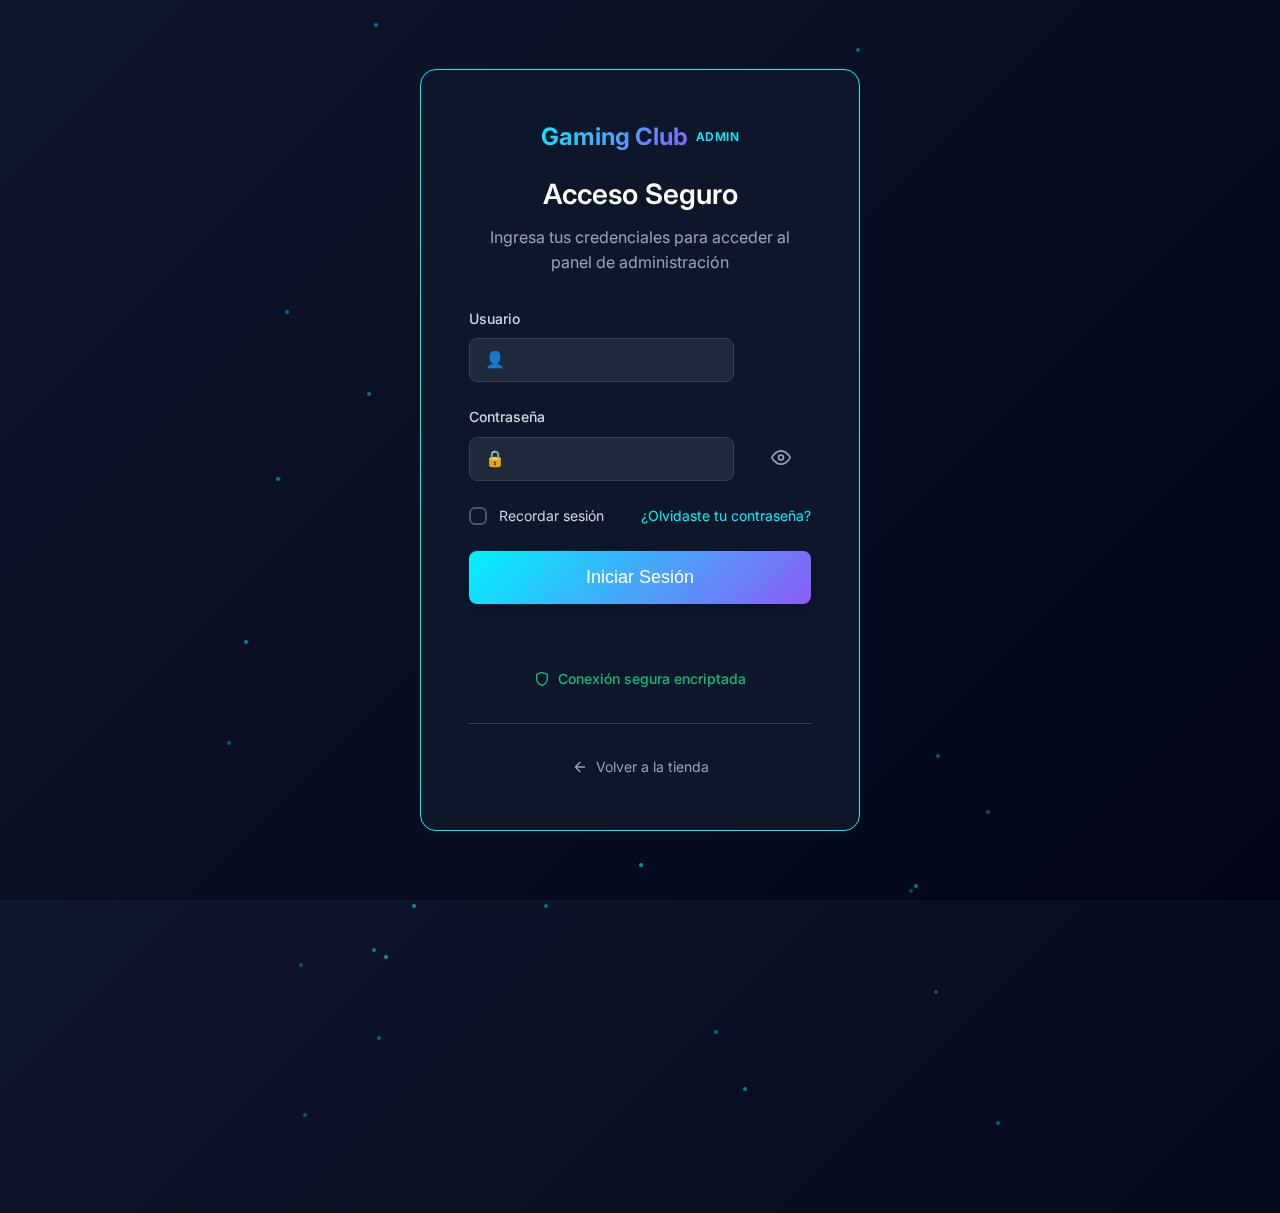
<file: admin.html>
<!DOCTYPE html>
<html lang="es">
<head>
    <meta charset="UTF-8">
    <meta name="viewport" content="width=device-width, initial-scale=1.0">
    <title>Panel de Administración - Gaming Club</title>
    <link rel="stylesheet" href="css/style.css">
    <link href="https://fonts.googleapis.com/css2?family=Inter:wght@300;400;500;600;700&display=swap" rel="stylesheet">
</head>
<body class="admin-body">
    <!-- Preloader de seguridad -->
    <div class="preloader" id="admin-preloader">
        <div class="preloader-spinner">
            <div class="spinner"></div>
            <p>Verificando permisos de administración...</p>
        </div>
    </div>

    <!-- Contenido principal (solo visible si está autenticado) -->
    <div id="admin-content" style="display: none;">
        <header class="header">
            <div class="container">
                <div class="logo">
                    <h1 class="logo-text">Gaming Club</h1>
                    <span class="logo-subtitle">Admin</span>
                </div>
                <nav class="nav">
                    <ul class="nav-list">
                        <li><a href="index.html">Volver a la Tienda</a></li>
                        <li><a href="#" id="logout-btn">Cerrar Sesión</a></li>
                    </ul>
                </nav>
                <div class="header-actions">
                    <span id="admin-welcome">Bienvenido, <span id="admin-username">Admin</span></span>
                </div>
            </div>
        </header>

        <main class="admin-main">
            <div class="container">
                <div class="section-header">
                    <h2 class="section-title">Panel de Administración</h2>
                    <p class="section-subtitle">Gestiona los productos de tu tienda gaming</p>
                </div>
                
                <!-- Estadísticas rápidas -->
                <div class="admin-stats">
                    <div class="stat-card">
                        <div class="stat-icon">🎮</div>
                        <div class="stat-info">
                            <h3 id="total-products">0</h3>
                            <p>Productos Totales</p>
                        </div>
                    </div>
                    <div class="stat-card">
                        <div class="stat-icon">📁</div>
                        <div class="stat-info">
                            <h3 id="total-categories">0</h3>
                            <p>Categorías</p>
                        </div>
                    </div>
                    <div class="stat-card">
                        <div class="stat-icon">💰</div>
                        <div class="stat-info">
                            <h3 id="total-value">$0</h3>
                            <p>Valor Inventario</p>
                        </div>
                    </div>
                </div>

                <!-- Formulario para agregar/editar productos -->
                <div class="admin-section">
                    <h3 id="form-title">Agregar Nuevo Producto</h3>
                    <form id="product-form">
                        <input type="hidden" id="product-id">
                        
                        <div class="form-group">
                            <label for="product-name">Nombre del Producto *</label>
                            <input type="text" id="product-name" class="form-input" required>
                        </div>
                        
                        <div class="form-group">
                            <label for="product-price">Precio *</label>
                            <div class="input-group">
                                <span class="input-prefix">$</span>
                                <input type="number" id="product-price" step="0.01" min="0" class="form-input" required>
                            </div>
                        </div>
                        
                        <div class="form-group">
                            <label for="product-category">Categoría *</label>
                            <select id="product-category" class="form-input" required>
                                <option value="">Selecciona una categoría</option>
                                <option value="perifericos">Periféricos</option>
                                <option value="componentes">Componentes PC</option>
                                <option value="sillas">Sillas Gaming</option>
                                <option value="audio">Audio</option>
                                <option value="monitores">Monitores</option>
                                <option value="accesorios">Accesorios</option>
                            </select>
                        </div>
                        
                        <div class="form-group">
                            <label for="product-description">Descripción *</label>
                            <textarea id="product-description" class="form-input" rows="4" required></textarea>
                        </div>
                        
                        <div class="form-group">
                            <label for="product-image">Imagen del Producto</label>
                            <input type="file" id="product-image" accept="image/*" class="form-input">
                            <small class="help-text">Formatos: JPG, PNG, GIF. Máx: 2MB</small>
                            <div id="image-preview" class="image-preview"></div>
                        </div>
                        
                        <div class="form-actions">
                            <button type="submit" class="btn btn-primary" id="save-product">
                                <span class="btn-text">Guardar Producto</span>
                                <div class="btn-spinner" style="display: none;">
                                    <div class="spinner-small"></div>
                                </div>
                            </button>
                            <button type="button" class="btn btn-secondary" id="cancel-edit" style="display: none;">
                                Cancelar Edición
                            </button>
                            <button type="button" class="btn btn-outline" id="clear-form">
                                Limpiar Formulario
                            </button>
                        </div>
                    </form>
                </div>

                <!-- Lista de productos existentes -->
                <div class="admin-section">
                    <div class="section-header">
                        <h3>Gestión de Productos</h3>
                        <p>Administra tu inventario gaming</p>
                    </div>
                    
                    <div class="products-controls">
                        <div class="search-box">
                            <input type="text" id="admin-search" placeholder="Buscar productos..." class="search-input">
                        </div>
                        <select id="admin-category-filter" class="filter-select">
                            <option value="all">Todas las categorías</option>
                        </select>
                        <button class="btn btn-outline" id="refresh-products">
                            🔄 Actualizar
                        </button>
                    </div>
                    
                    <div class="admin-products" id="admin-products">
                        <!-- Los productos se cargan dinámicamente -->
                    </div>
                </div>
            </div>
        </main>

        <!-- Notificaciones -->
        <div id="admin-notifications"></div>
    </div>

    <!-- Mensaje de no autorizado -->
    <div id="unauthorized-message" style="display: none;">
        <div class="unauthorized-container">
            <div class="unauthorized-content">
                <h2>Acceso No Autorizado</h2>
                <p>No tienes permisos para acceder al panel de administración.</p>
                <div class="unauthorized-actions">
                    <a href="login.html" class="btn btn-primary">Iniciar Sesión</a>
                    <a href="index.html" class="btn btn-secondary">Volver a la Tienda</a>
                </div>
            </div>
        </div>
    </div>

    <script src="js/auth.js"></script>
    <script src="js/admin.js"></script>
</body>
</html>
</file>
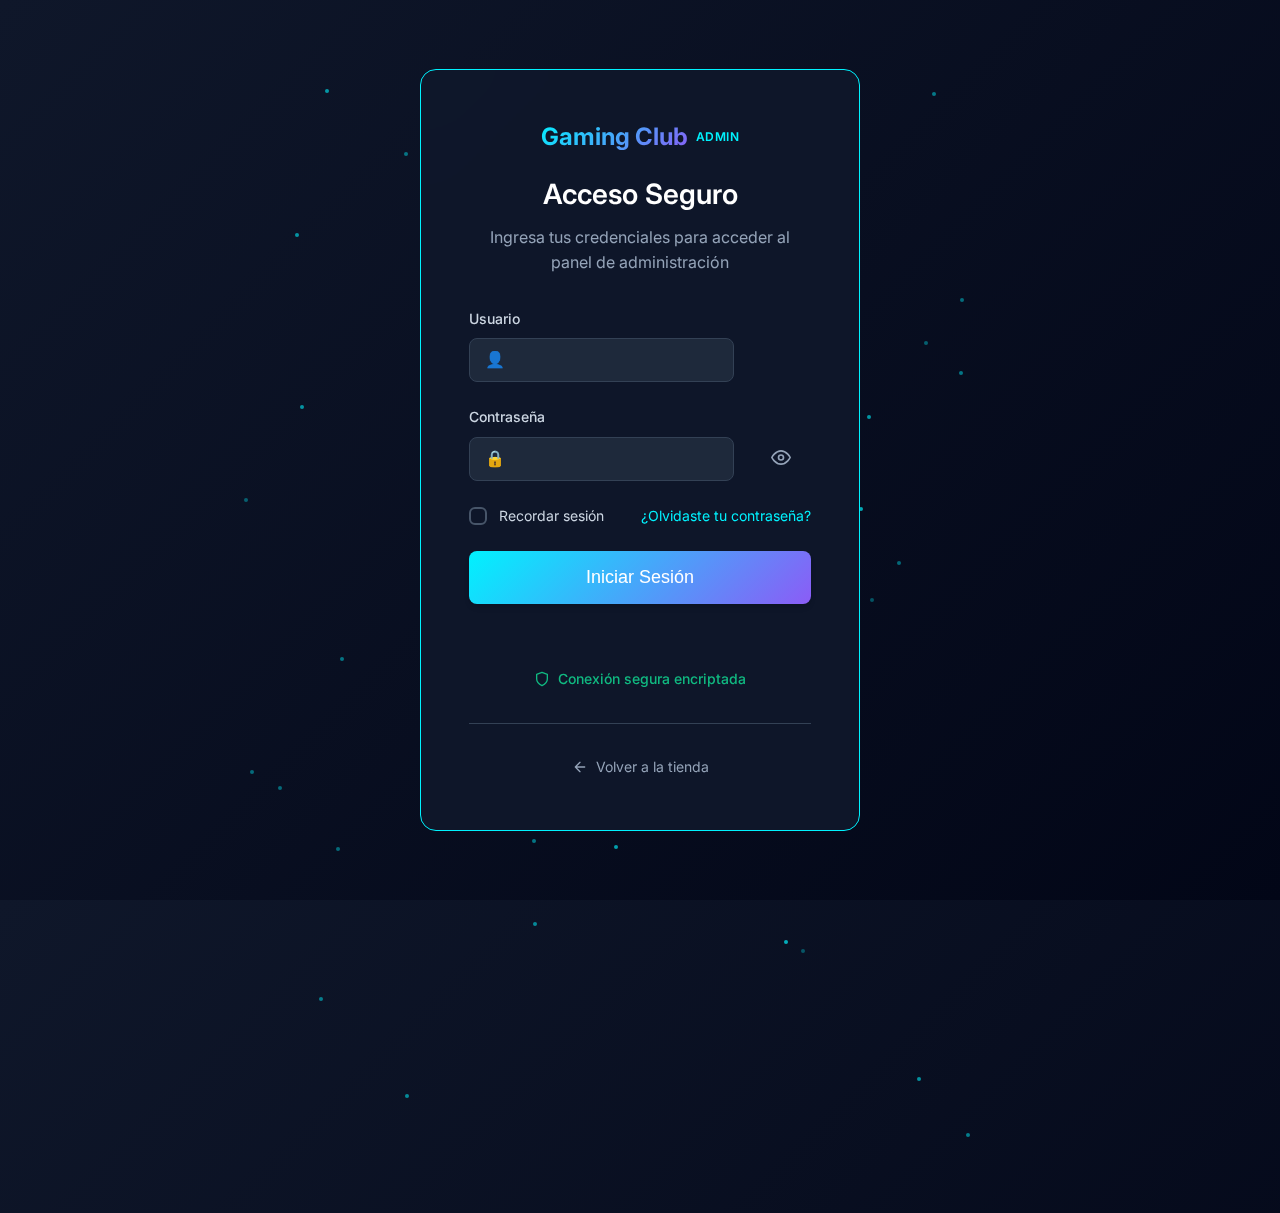
<file: login.html>
<!DOCTYPE html>
<html lang="es">
<head>
    <meta charset="UTF-8">
    <meta name="viewport" content="width=device-width, initial-scale=1.0">
    <title>Acceso Administración - Gaming Club</title>
    <link rel="stylesheet" href="css/style.css">
    <link href="https://fonts.googleapis.com/css2?family=Inter:wght@300;400;500;600;700&display=swap" rel="stylesheet">
</head>
<body class="auth-body">
    <div class="auth-container">
        <div class="auth-background">
            <div class="auth-particles" id="auth-particles"></div>
        </div>
        
        <div class="auth-card">
            <div class="auth-header">
                <div class="auth-logo">
                    <h2>Gaming Club</h2>
                    <span>Admin</span>
                </div>
                <h1>Acceso Seguro</h1>
                <p>Ingresa tus credenciales para acceder al panel de administración</p>
            </div>

            <form id="login-form" class="auth-form">
                <div class="form-group">
                    <label for="username">Usuario</label>
                    <div class="input-group">
                        <input type="text" id="username" name="username" required class="form-input" autocomplete="username">
                        <span class="input-icon">👤</span>
                    </div>
                </div>

                <div class="form-group">
                    <label for="password">Contraseña</label>
                    <div class="input-group">
                        <input type="password" id="password" name="password" required class="form-input" autocomplete="current-password">
                        <span class="input-icon">🔒</span>
                        <button type="button" class="password-toggle" id="password-toggle">
                            <svg width="20" height="20" viewBox="0 0 24 24" fill="none">
                                <path d="M1 12s4-8 11-8 11 8 11 8-4 8-11 8-11-8-11-8z" stroke="currentColor" stroke-width="2" stroke-linecap="round" stroke-linejoin="round"/>
                                <circle cx="12" cy="12" r="3" stroke="currentColor" stroke-width="2" stroke-linecap="round" stroke-linejoin="round"/>
                            </svg>
                        </button>
                    </div>
                </div>

                <div class="form-options">
                    <label class="checkbox-container">
                        <input type="checkbox" id="remember-me" name="remember-me">
                        <span class="checkmark"></span>
                        Recordar sesión
                    </label>
                    <a href="#" class="forgot-password">¿Olvidaste tu contraseña?</a>
                </div>

                <button type="submit" class="btn btn-primary btn-large btn-block" id="login-btn">
                    <span class="btn-text">Iniciar Sesión</span>
                    <div class="btn-spinner" style="display: none;">
                        <div class="spinner-small"></div>
                    </div>
                </button>

                <div class="auth-security">
                    <div class="security-badge">
                        <svg width="16" height="16" viewBox="0 0 24 24" fill="none">
                            <path d="M12 22s8-4 8-10V5l-8-3-8 3v7c0 6 8 10 8 10z" stroke="currentColor" stroke-width="2" stroke-linecap="round" stroke-linejoin="round"/>
                        </svg>
                        <span>Conexión segura encriptada</span>
                    </div>
                </div>
            </form>

            <div class="auth-footer">
                <a href="index.html" class="back-to-store">
                    <svg width="16" height="16" viewBox="0 0 24 24" fill="none">
                        <path d="M19 12H5M12 19l-7-7 7-7" stroke="currentColor" stroke-width="2" stroke-linecap="round" stroke-linejoin="round"/>
                    </svg>
                    Volver a la tienda
                </a>
            </div>
        </div>

        <!-- Alertas -->
        <div class="alert-container" id="alert-container"></div>
    </div>

    <script src="js/auth.js"></script>
</body>
</html>
</file>
<file: css/style.css>
/* Variables CSS - Tema Gaming */
:root {
    /* Colores principales gaming */
    --primary-50: #f0f9ff;
    --primary-100: #e0f2fe;
    --primary-500: #0ea5e9;
    --primary-600: #0284c7;
    --primary-700: #0369a1;
    
    /* Colores gaming - Azul neón */
    --neon-blue: #00f2fe;
    --neon-purple: #8b5cf6;
    --gaming-dark: #0f172a;
    --gaming-darker: #020617;
    
    /* Colores neutros */
    --gray-50: #f8fafc;
    --gray-100: #f1f5f9;
    --gray-200: #e2e8f0;
    --gray-300: #cbd5e1;
    --gray-400: #94a3b8;
    --gray-500: #64748b;
    --gray-600: #475569;
    --gray-700: #334155;
    --gray-800: #1e293b;
    --gray-900: #0f172a;
    
    /* Colores semánticos */
    --success: #10b981;
    --warning: #f59e0b;
    --error: #ef4444;
    
    /* Sombras */
    --shadow-sm: 0 1px 2px 0 rgb(0 0 0 / 0.05);
    --shadow-md: 0 4px 6px -1px rgb(0 0 0 / 0.1), 0 2px 4px -2px rgb(0 0 0 / 0.1);
    --shadow-lg: 0 10px 15px -3px rgb(0 0 0 / 0.1), 0 4px 6px -4px rgb(0 0 0 / 0.1);
    --shadow-xl: 0 20px 25px -5px rgb(0 0 0 / 0.1), 0 8px 10px -6px rgb(0 0 0 / 0.1);
    
    /* Bordes */
    --radius-sm: 0.375rem;
    --radius-md: 0.5rem;
    --radius-lg: 0.75rem;
    --radius-xl: 1rem;
    
    /* Transiciones */
    --transition-fast: 0.15s ease;
    --transition-normal: 0.3s ease;
    --transition-slow: 0.5s ease;
    
    /* Gradientes gaming */
    --gradient-primary: linear-gradient(135deg, var(--neon-blue) 0%, var(--neon-purple) 100%);
    --gradient-premium: linear-gradient(135deg, #8b5cf6 0%, #3b82f6 100%);
    --gradient-dark: linear-gradient(135deg, var(--gaming-dark) 0%, var(--gaming-darker) 100%);
}

/* Reset y estilos base */
* {
    margin: 0;
    padding: 0;
    box-sizing: border-box;
}

body {
    font-family: 'Inter', -apple-system, BlinkMacSystemFont, sans-serif;
    background-color: var(--gray-50);
    color: var(--gray-800);
    line-height: 1.6;
    overflow-x: hidden;
}

/* Preloader */
.preloader {
    position: fixed;
    top: 0;
    left: 0;
    width: 100%;
    height: 100%;
    background: var(--gaming-dark);
    display: flex;
    justify-content: center;
    align-items: center;
    z-index: 9999;
    transition: opacity 0.5s ease, visibility 0.5s ease;
}

.preloader.hidden {
    opacity: 0;
    visibility: hidden;
}

.preloader-spinner {
    text-align: center;
    color: white;
}

.spinner {
    width: 48px;
    height: 48px;
    border: 4px solid var(--gray-200);
    border-top: 4px solid var(--neon-blue);
    border-radius: 50%;
    animation: spin 1s linear infinite;
    margin: 0 auto 1rem;
}

.spinner-small {
    width: 20px;
    height: 20px;
    border: 2px solid transparent;
    border-top: 2px solid currentColor;
    border-radius: 50%;
    animation: spin 0.8s linear infinite;
}

@keyframes spin {
    0% { transform: rotate(0deg); }
    100% { transform: rotate(360deg); }
}

/* Animaciones gaming */
@keyframes fadeUp {
    from {
        opacity: 0;
        transform: translateY(30px);
    }
    to {
        opacity: 1;
        transform: translateY(0);
    }
}

@keyframes fadeIn {
    from { opacity: 0; }
    to { opacity: 1; }
}

@keyframes slideInRight {
    from {
        opacity: 0;
        transform: translateX(30px);
    }
    to {
        opacity: 1;
        transform: translateX(0);
    }
}

@keyframes bounce {
    0%, 20%, 53%, 80%, 100% {
        transform: translate3d(0,0,0);
    }
    40%, 43% {
        transform: translate3d(0,-8px,0);
    }
    70% {
        transform: translate3d(0,-4px,0);
    }
    90% {
        transform: translate3d(0,-2px,0);
    }
}

@keyframes float {
    0%, 100% {
        transform: translateY(0px);
    }
    50% {
        transform: translateY(-10px);
    }
}

@keyframes pulse {
    0% {
        transform: scale(1);
    }
    50% {
        transform: scale(1.05);
    }
    100% {
        transform: scale(1);
    }
}

@keyframes neonGlow {
    0%, 100% {
        text-shadow: 0 0 5px var(--neon-blue), 0 0 10px var(--neon-blue), 0 0 15px var(--neon-blue);
    }
    50% {
        text-shadow: 0 0 10px var(--neon-purple), 0 0 20px var(--neon-purple), 0 0 30px var(--neon-purple);
    }
}

.animate-fade-up {
    animation: fadeUp 0.8s ease forwards;
    opacity: 0;
}

.animate-fade-in {
    animation: fadeIn 0.6s ease forwards;
}

.animate-slide-in-right {
    animation: slideInRight 0.6s ease forwards;
}

.animate-bounce {
    animation: bounce 1s ease;
}

.animate-float {
    animation: float 3s ease-in-out infinite;
}

.animate-pulse {
    animation: pulse 2s ease-in-out infinite;
}

.animate-neon {
    animation: neonGlow 2s ease-in-out infinite;
}

/* Utilidades */
.container {
    width: 100%;
    max-width: 1200px;
    margin: 0 auto;
    padding: 0 1.5rem;
}

.section-padding {
    padding: 5rem 0;
}

.section-header {
    text-align: center;
    margin-bottom: 3rem;
}

.section-title {
    font-size: 2.5rem;
    font-weight: 700;
    background: var(--gradient-primary);
    -webkit-background-clip: text;
    -webkit-text-fill-color: transparent;
    background-clip: text;
    margin-bottom: 1rem;
}

.section-subtitle {
    font-size: 1.125rem;
    color: var(--gray-600);
    max-width: 600px;
    margin: 0 auto;
}

/* Botones gaming */
.btn {
    display: inline-flex;
    align-items: center;
    justify-content: center;
    padding: 0.75rem 1.5rem;
    border: none;
    border-radius: var(--radius-md);
    font-weight: 500;
    text-decoration: none;
    cursor: pointer;
    transition: all var(--transition-fast);
    position: relative;
    overflow: hidden;
}

.btn::before {
    content: '';
    position: absolute;
    top: 0;
    left: -100%;
    width: 100%;
    height: 100%;
    background: linear-gradient(90deg, transparent, rgba(255,255,255,0.2), transparent);
    transition: left 0.5s;
}

.btn:hover::before {
    left: 100%;
}

.btn-primary {
    background: var(--gradient-primary);
    color: white;
    box-shadow: var(--shadow-md);
}

.btn-primary:hover {
    transform: translateY(-2px);
    box-shadow: var(--shadow-lg);
}

.btn-secondary {
    background: white;
    color: var(--gray-700);
    border: 1px solid var(--gray-300);
    box-shadow: var(--shadow-sm);
}

.btn-secondary:hover {
    background: var(--gray-50);
    transform: translateY(-2px);
    box-shadow: var(--shadow-md);
}

.btn-success {
    background: var(--success);
    color: white;
    box-shadow: var(--shadow-md);
}

.btn-success:hover {
    background: #0da271;
    transform: translateY(-2px);
    box-shadow: var(--shadow-lg);
}

.btn-large {
    padding: 1rem 2rem;
    font-size: 1.125rem;
}

.btn-block {
    width: 100%;
}

.btn:disabled {
    opacity: 0.6;
    cursor: not-allowed;
    transform: none !important;
}

/* Header gaming */
.header {
    background: rgba(15, 23, 42, 0.95);
    backdrop-filter: blur(10px);
    border-bottom: 1px solid var(--gray-800);
    position: fixed;
    top: 0;
    left: 0;
    width: 100%;
    z-index: 1000;
    transition: all var(--transition-normal);
}

.header.scrolled {
    background: rgba(15, 23, 42, 0.98);
    box-shadow: var(--shadow-lg);
}

.header .container {
    display: flex;
    align-items: center;
    justify-content: space-between;
    padding: 1rem 1.5rem;
}

.logo {
    display: flex;
    align-items: center;
    gap: 0.5rem;
}

.logo-text {
    font-size: 1.5rem;
    font-weight: 700;
    background: var(--gradient-primary);
    -webkit-background-clip: text;
    -webkit-text-fill-color: transparent;
    background-clip: text;
}

.logo-subtitle {
    font-size: 0.75rem;
    color: var(--neon-blue);
    font-weight: 600;
    text-transform: uppercase;
    letter-spacing: 0.05em;
}

.nav-list {
    display: flex;
    list-style: none;
    gap: 2rem;
}

.nav-link {
    text-decoration: none;
    color: var(--gray-400);
    font-weight: 500;
    transition: color var(--transition-fast);
    position: relative;
}

.nav-link::after {
    content: '';
    position: absolute;
    bottom: -4px;
    left: 0;
    width: 0;
    height: 2px;
    background: var(--gradient-primary);
    transition: width var(--transition-normal);
}

.nav-link:hover::after,
.nav-link.active::after {
    width: 100%;
}

.nav-link:hover,
.nav-link.active {
    color: var(--neon-blue);
}

.header-actions {
    display: flex;
    align-items: center;
    gap: 1rem;
}

.search-container {
    position: relative;
    display: flex;
    align-items: center;
}

.search-input {
    padding: 0.5rem 1rem;
    border: 1px solid var(--gray-700);
    border-radius: var(--radius-md);
    background: var(--gray-800);
    color: white;
    transition: all var(--transition-fast);
    width: 200px;
}

.search-input:focus {
    outline: none;
    border-color: var(--neon-blue);
    box-shadow: 0 0 0 3px rgba(14, 165, 233, 0.1);
    width: 250px;
}

.search-input::placeholder {
    color: var(--gray-500);
}

.search-btn {
    background: none;
    border: none;
    color: var(--gray-500);
    cursor: pointer;
    padding: 0.5rem;
    margin-left: 0.5rem;
    transition: color var(--transition-fast);
}

.search-btn:hover {
    color: var(--neon-blue);
}

.cart-icon {
    position: relative;
    cursor: pointer;
    padding: 0.5rem;
    color: var(--gray-400);
    transition: color var(--transition-fast);
}

.cart-icon:hover {
    color: var(--neon-blue);
}

#cart-count {
    position: absolute;
    top: -2px;
    right: -2px;
    background: var(--neon-blue);
    color: var(--gaming-dark);
    border-radius: 50%;
    width: 20px;
    height: 20px;
    display: flex;
    align-items: center;
    justify-content: center;
    font-size: 0.75rem;
    font-weight: 600;
}

.mobile-menu-btn {
    display: none;
    flex-direction: column;
    gap: 4px;
    cursor: pointer;
}

.mobile-menu-btn span {
    width: 20px;
    height: 2px;
    background: var(--gray-400);
    transition: all var(--transition-fast);
}

/* Hero Section Gaming */
.hero {
    position: relative;
    min-height: 100vh;
    display: flex;
    align-items: center;
    background: var(--gradient-dark);
    overflow: hidden;
}

.hero-background {
    position: absolute;
    top: 0;
    left: 0;
    width: 100%;
    height: 100%;
}

.hero-particles {
    position: absolute;
    width: 100%;
    height: 100%;
}

.hero .container {
    display: grid;
    grid-template-columns: 1fr 1fr;
    gap: 4rem;
    align-items: center;
    position: relative;
    z-index: 2;
}

.hero-content {
    max-width: 500px;
}

.hero-title {
    font-size: 3.5rem;
    font-weight: 700;
    line-height: 1.1;
    margin-bottom: 1.5rem;
    color: white;
}

.hero-title-line {
    display: block;
}

.hero-title .highlight {
    background: var(--gradient-primary);
    -webkit-background-clip: text;
    -webkit-text-fill-color: transparent;
    background-clip: text;
}

.hero-subtitle {
    font-size: 1.25rem;
    color: var(--gray-400);
    margin-bottom: 2rem;
}

.hero-actions {
    display: flex;
    gap: 1rem;
}

.hero-visual {
    position: relative;
    height: 500px;
}

.floating-product {
    position: absolute;
    width: 300px;
    height: 400px;
    border-radius: var(--radius-xl);
    overflow: hidden;
    box-shadow: var(--shadow-xl);
    animation: float 6s ease-in-out infinite;
    border: 2px solid var(--neon-blue);
}

.floating-product:nth-child(1) {
    top: 0;
    right: 0;
    animation-delay: 0s;
}

.floating-product:nth-child(2) {
    bottom: 0;
    left: 0;
    animation-delay: 2s;
}

.floating-product img {
    width: 100%;
    height: 100%;
    object-fit: cover;
}

/* Categorías Gaming */
.categories {
    background: var(--gaming-dark);
    color: white;
}

.category-grid {
    display: grid;
    grid-template-columns: repeat(auto-fit, minmax(280px, 1fr));
    gap: 1.5rem;
}

.category-card {
    background: var(--gray-800);
    border-radius: var(--radius-lg);
    padding: 2rem;
    text-align: center;
    box-shadow: var(--shadow-md);
    transition: all var(--transition-normal);
    cursor: pointer;
    border: 1px solid var(--gray-700);
    position: relative;
    overflow: hidden;
}

.category-card::before {
    content: '';
    position: absolute;
    top: 0;
    left: -100%;
    width: 100%;
    height: 100%;
    background: linear-gradient(90deg, transparent, rgba(14, 165, 233, 0.1), transparent);
    transition: left 0.6s;
}

.category-card:hover::before {
    left: 100%;
}

.category-card:hover {
    transform: translateY(-8px);
    box-shadow: var(--shadow-xl);
    border-color: var(--neon-blue);
}

.category-icon {
    width: 64px;
    height: 64px;
    margin: 0 auto 1rem;
    background: var(--primary-50);
    border-radius: var(--radius-lg);
    display: flex;
    align-items: center;
    justify-content: center;
    font-size: 1.5rem;
}

.category-name {
    font-size: 1.25rem;
    font-weight: 600;
    color: white;
    margin-bottom: 0.5rem;
}

.category-count {
    color: var(--gray-400);
    font-size: 0.875rem;
}

/* Productos Gaming */
.products {
    background: var(--gray-50);
}

.product-filters {
    display: flex;
    gap: 1rem;
    margin-bottom: 2rem;
    flex-wrap: wrap;
}

.filter-group {
    flex: 1;
    min-width: 200px;
}

.filter-select {
    width: 100%;
    padding: 0.75rem 1rem;
    border: 1px solid var(--gray-300);
    border-radius: var(--radius-md);
    background: white;
    color: var(--gray-700);
    cursor: pointer;
    transition: all var(--transition-fast);
}

.filter-select:focus {
    outline: none;
    border-color: var(--primary-500);
    box-shadow: 0 0 0 3px rgba(14, 165, 233, 0.1);
}

.search-box {
    position: relative;
}

.search-box .search-input {
    width: 100%;
}

.product-grid {
    display: grid;
    grid-template-columns: repeat(auto-fill, minmax(280px, 1fr));
    gap: 2rem;
}

.product-card {
    background: white;
    border-radius: var(--radius-lg);
    overflow: hidden;
    box-shadow: var(--shadow-md);
    transition: all var(--transition-normal);
    position: relative;
}

.product-card:hover {
    transform: translateY(-8px);
    box-shadow: var(--shadow-xl);
}

.product-badge {
    position: absolute;
    top: 1rem;
    left: 1rem;
    background: var(--primary-500);
    color: white;
    padding: 0.25rem 0.5rem;
    border-radius: var(--radius-sm);
    font-size: 0.75rem;
    font-weight: 600;
    z-index: 2;
}

.product-image {
    position: relative;
    height: 200px;
    overflow: hidden;
    background: var(--gray-100);
}

.product-image img {
    width: 100%;
    height: 100%;
    object-fit: cover;
    transition: transform var(--transition-slow);
}

.product-card:hover .product-image img {
    transform: scale(1.1);
}

.product-overlay {
    position: absolute;
    top: 0;
    left: 0;
    width: 100%;
    height: 100%;
    background: rgba(0, 0, 0, 0.7);
    display: flex;
    align-items: center;
    justify-content: center;
    opacity: 0;
    transition: opacity var(--transition-normal);
}

.product-card:hover .product-overlay {
    opacity: 1;
}

.quick-view-btn {
    background: white;
    color: var(--gray-800);
    border: none;
    padding: 0.75rem 1.5rem;
    border-radius: var(--radius-md);
    font-weight: 500;
    cursor: pointer;
    transition: all var(--transition-fast);
}

.quick-view-btn:hover {
    background: var(--primary-500);
    color: white;
}

.product-info {
    padding: 1.5rem;
}

.product-category {
    color: var(--primary-500);
    font-size: 0.875rem;
    font-weight: 600;
    text-transform: uppercase;
    letter-spacing: 0.05em;
    margin-bottom: 0.5rem;
}

.product-name {
    font-size: 1.125rem;
    font-weight: 600;
    color: var(--gray-800);
    margin-bottom: 0.5rem;
    line-height: 1.4;
}

.product-description {
    color: var(--gray-600);
    font-size: 0.875rem;
    margin-bottom: 1rem;
    line-height: 1.5;
}

.product-price {
    display: flex;
    align-items: center;
    justify-content: space-between;
    margin-bottom: 1rem;
}

.price {
    font-size: 1.25rem;
    font-weight: 700;
    color: var(--gray-800);
}

.original-price {
    font-size: 0.875rem;
    color: var(--gray-500);
    text-decoration: line-through;
    margin-right: 0.5rem;
}

.add-to-cart {
    background: var(--gradient-primary);
    color: white;
    border: none;
    padding: 0.75rem 1.5rem;
    border-radius: var(--radius-md);
    font-weight: 500;
    cursor: pointer;
    transition: all var(--transition-fast);
    display: flex;
    align-items: center;
    gap: 0.5rem;
}

.add-to-cart:hover {
    transform: translateY(-2px);
    box-shadow: var(--shadow-md);
}

.add-to-cart:active {
    transform: translateY(0);
}

/* Modales */
.modal {
    position: fixed;
    top: 0;
    left: 0;
    width: 100%;
    height: 100%;
    z-index: 2000;
    display: none;
}

.modal-backdrop {
    position: absolute;
    top: 0;
    left: 0;
    width: 100%;
    height: 100%;
    background: rgba(0, 0, 0, 0.5);
    backdrop-filter: blur(4px);
}

.modal-content {
    position: absolute;
    top: 50%;
    left: 50%;
    transform: translate(-50%, -50%);
    background: white;
    border-radius: var(--radius-xl);
    box-shadow: var(--shadow-2xl);
    max-width: 90%;
    max-height: 90%;
    overflow: hidden;
    animation: modalAppear 0.3s ease;
}

@keyframes modalAppear {
    from {
        opacity: 0;
        transform: translate(-50%, -48%);
    }
    to {
        opacity: 1;
        transform: translate(-50%, -50%);
    }
}

.cart-modal-content {
    width: 500px;
}

.payment-modal-content {
    width: 600px;
}

.modal-header {
    padding: 1.5rem 2rem;
    border-bottom: 1px solid var(--gray-200);
    display: flex;
    align-items: center;
    justify-content: space-between;
}

.modal-header h2 {
    font-size: 1.5rem;
    font-weight: 600;
    color: var(--gray-800);
}

.modal-close {
    background: none;
    border: none;
    color: var(--gray-500);
    cursor: pointer;
    padding: 0.5rem;
    transition: color var(--transition-fast);
}

.modal-close:hover {
    color: var(--gray-700);
}

.modal-body {
    padding: 2rem;
    max-height: 60vh;
    overflow-y: auto;
}

.modal-footer {
    padding: 1.5rem 2rem;
    border-top: 1px solid var(--gray-200);
}

/* Carrito */
.cart-items {
    display: flex;
    flex-direction: column;
    gap: 1rem;
}

.cart-item {
    display: flex;
    gap: 1rem;
    padding: 1rem;
    background: var(--gray-50);
    border-radius: var(--radius-md);
    transition: all var(--transition-fast);
}

.cart-item:hover {
    background: var(--gray-100);
}

.cart-item-image {
    width: 80px;
    height: 80px;
    border-radius: var(--radius-md);
    overflow: hidden;
    flex-shrink: 0;
}

.cart-item-image img {
    width: 100%;
    height: 100%;
    object-fit: cover;
}

.cart-item-details {
    flex: 1;
    display: flex;
    flex-direction: column;
    gap: 0.5rem;
}

.cart-item-name {
    font-weight: 600;
    color: var(--gray-800);
}

.cart-item-price {
    color: var(--primary-600);
    font-weight: 600;
}

.cart-item-controls {
    display: flex;
    align-items: center;
    gap: 0.5rem;
}

.quantity-btn {
    width: 32px;
    height: 32px;
    border: 1px solid var(--gray-300);
    background: white;
    border-radius: var(--radius-sm);
    display: flex;
    align-items: center;
    justify-content: center;
    cursor: pointer;
    transition: all var(--transition-fast);
}

.quantity-btn:hover {
    background: var(--gray-50);
    border-color: var(--gray-400);
}

.quantity {
    min-width: 40px;
    text-align: center;
    font-weight: 600;
}

.remove-item {
    background: none;
    border: none;
    color: var(--error);
    cursor: pointer;
    padding: 0.5rem;
    transition: color var(--transition-fast);
}

.remove-item:hover {
    color: #dc2626;
}

.cart-empty {
    text-align: center;
    padding: 3rem 2rem;
}

.empty-state svg {
    color: var(--gray-400);
    margin-bottom: 1rem;
}

.empty-state h3 {
    font-size: 1.25rem;
    font-weight: 600;
    color: var(--gray-700);
    margin-bottom: 0.5rem;
}

.empty-state p {
    color: var(--gray-500);
    margin-bottom: 1.5rem;
}

.cart-summary {
    display: flex;
    justify-content: space-between;
    align-items: center;
}

.cart-total {
    display: flex;
    align-items: center;
    gap: 1rem;
}

.total-amount {
    font-size: 1.5rem;
    font-weight: 700;
    color: var(--primary-600);
}

/* Pasarela de pagos */
.payment-steps {
    display: flex;
    justify-content: space-between;
    margin-bottom: 2rem;
    position: relative;
}

.payment-steps::before {
    content: '';
    position: absolute;
    top: 16px;
    left: 0;
    right: 0;
    height: 2px;
    background: var(--gray-200);
    z-index: 1;
}

.step {
    display: flex;
    flex-direction: column;
    align-items: center;
    gap: 0.5rem;
    position: relative;
    z-index: 2;
}

.step-number {
    width: 32px;
    height: 32px;
    border-radius: 50%;
    background: var(--gray-200);
    color: var(--gray-500);
    display: flex;
    align-items: center;
    justify-content: center;
    font-weight: 600;
    transition: all var(--transition-normal);
}

.step.active .step-number {
    background: var(--primary-500);
    color: white;
}

.step span {
    font-size: 0.875rem;
    color: var(--gray-500);
    font-weight: 500;
}

.step.active span {
    color: var(--primary-600);
}

.form-step {
    display: none;
}

.form-step.active {
    display: block;
    animation: fadeIn 0.5s ease;
}

.form-grid {
    display: grid;
    grid-template-columns: 1fr 1fr;
    gap: 1rem;
}

.form-group {
    display: flex;
    flex-direction: column;
    gap: 0.5rem;
}

.form-group label {
    font-weight: 500;
    color: var(--gray-700);
    font-size: 0.875rem;
}

.form-input {
    padding: 0.75rem 1rem;
    border: 1px solid var(--gray-300);
    border-radius: var(--radius-md);
    background: white;
    transition: all var(--transition-fast);
    font-size: 1rem;
}

.form-input:focus {
    outline: none;
    border-color: var(--primary-500);
    box-shadow: 0 0 0 3px rgba(14, 165, 233, 0.1);
}

.input-group {
    position: relative;
}

.input-icon {
    position: absolute;
    left: 1rem;
    top: 50%;
    transform: translateY(-50%);
    color: var(--gray-400);
}

.input-group .form-input {
    padding-left: 3rem;
}

.payment-methods {
    display: flex;
    flex-direction: column;
    gap: 1rem;
}

.payment-method {
    border: 1px solid var(--gray-300);
    border-radius: var(--radius-md);
    overflow: hidden;
    transition: all var(--transition-fast);
}

.payment-method.active {
    border-color: var(--primary-500);
    box-shadow: 0 0 0 3px rgba(14, 165, 233, 0.1);
}

.method-header {
    padding: 1rem;
    background: var(--gray-50);
    display: flex;
    align-items: center;
    gap: 0.75rem;
    cursor: pointer;
}

.method-header input {
    margin: 0;
}

.method-content {
    padding: 1rem;
    background: white;
}

.card-input-container {
    position: relative;
}

.card-icons {
    position: absolute;
    right: 1rem;
    top: 50%;
    transform: translateY(-50%);
    display: flex;
    gap: 0.25rem;
}

.card-icon {
    font-size: 1.25rem;
}

.form-row {
    display: grid;
    grid-template-columns: 1fr 1fr;
    gap: 1rem;
}

.order-summary {
    background: var(--gray-50);
    border-radius: var(--radius-md);
    padding: 1.5rem;
}

.order-items {
    display: flex;
    flex-direction: column;
    gap: 1rem;
    margin-bottom: 1.5rem;
}

.order-item {
    display: flex;
    justify-content: space-between;
    align-items: center;
    padding-bottom: 1rem;
    border-bottom: 1px solid var(--gray-200);
}

.order-item:last-child {
    border-bottom: none;
}

.order-item-info {
    display: flex;
    align-items: center;
    gap: 1rem;
}

.order-item-image {
    width: 50px;
    height: 50px;
    border-radius: var(--radius-md);
    overflow: hidden;
}

.order-item-image img {
    width: 100%;
    height: 100%;
    object-fit: cover;
}

.order-item-details h4 {
    font-weight: 500;
    margin-bottom: 0.25rem;
}

.order-item-price {
    color: var(--gray-600);
    font-size: 0.875rem;
}

.order-totals {
    display: flex;
    flex-direction: column;
    gap: 0.75rem;
}

.total-row {
    display: flex;
    justify-content: space-between;
    align-items: center;
}

.total-row.grand-total {
    border-top: 1px solid var(--gray-300);
    padding-top: 0.75rem;
    font-weight: 700;
    font-size: 1.125rem;
    color: var(--gray-800);
}

.security-badge {
    display: flex;
    align-items: center;
    gap: 0.5rem;
    color: var(--success);
    font-size: 0.875rem;
    font-weight: 500;
    justify-content: center;
    margin-top: 1.5rem;
}

.payment-actions {
    display: flex;
    justify-content: space-between;
    align-items: center;
}

/* Footer Gaming */
.footer {
    background: var(--gaming-dark);
    color: white;
    padding: 4rem 0 2rem;
}

.footer-content {
    display: grid;
    grid-template-columns: 2fr 1fr 1fr 1fr;
    gap: 3rem;
    margin-bottom: 3rem;
}

.footer-section h4 {
    color: white;
    margin-bottom: 1rem;
    font-weight: 600;
}

.footer-section p {
    color: var(--gray-400);
    line-height: 1.6;
    margin-bottom: 1.5rem;
}

.footer-section ul {
    list-style: none;
}

.footer-section ul li {
    margin-bottom: 0.5rem;
}

.footer-section ul li a {
    color: var(--gray-400);
    text-decoration: none;
    transition: color var(--transition-fast);
}

.footer-section ul li a:hover {
    color: var(--neon-blue);
}

.social-links {
    display: flex;
    gap: 1rem;
}

.social-link {
    width: 40px;
    height: 40px;
    background: var(--gray-800);
    border-radius: var(--radius-md);
    display: flex;
    align-items: center;
    justify-content: center;
    text-decoration: none;
    transition: all var(--transition-fast);
}

.social-link:hover {
    background: var(--neon-blue);
    transform: translateY(-2px);
}

.contact-info p {
    display: flex;
    align-items: center;
    gap: 0.5rem;
    margin-bottom: 0.5rem;
}

.footer-bottom {
    border-top: 1px solid var(--gray-800);
    padding-top: 2rem;
    display: flex;
    justify-content: space-between;
    align-items: center;
    color: var(--gray-400);
}

.admin-link {
    color: var(--neon-blue);
    text-decoration: none;
    transition: color var(--transition-fast);
}

.admin-link:hover {
    color: var(--neon-purple);
}

/* Página de autenticación */
.auth-body {
    background: var(--gradient-dark);
    min-height: 100vh;
    display: flex;
    align-items: center;
    justify-content: center;
    padding: 2rem;
}

.auth-container {
    position: relative;
    width: 100%;
    max-width: 440px;
}

.auth-background {
    position: absolute;
    top: -50%;
    left: -50%;
    width: 200%;
    height: 200%;
}

.auth-particles {
    position: absolute;
    width: 100%;
    height: 100%;
}

.auth-card {
    background: rgba(15, 23, 42, 0.95);
    backdrop-filter: blur(20px);
    border-radius: var(--radius-xl);
    padding: 3rem;
    box-shadow: var(--shadow-2xl);
    border: 1px solid var(--neon-blue);
    position: relative;
    z-index: 2;
    color: white;
}

.auth-header {
    text-align: center;
    margin-bottom: 2rem;
}

.auth-logo {
    display: flex;
    align-items: center;
    justify-content: center;
    gap: 0.5rem;
    margin-bottom: 1rem;
}

.auth-logo h2 {
    font-size: 1.5rem;
    font-weight: 700;
    background: var(--gradient-primary);
    -webkit-background-clip: text;
    -webkit-text-fill-color: transparent;
    background-clip: text;
}

.auth-logo span {
    font-size: 0.75rem;
    color: var(--neon-blue);
    font-weight: 600;
    text-transform: uppercase;
    letter-spacing: 0.05em;
}

.auth-header h1 {
    font-size: 1.75rem;
    font-weight: 600;
    color: white;
    margin-bottom: 0.5rem;
}

.auth-header p {
    color: var(--gray-400);
}

.auth-form {
    display: flex;
    flex-direction: column;
    gap: 1.5rem;
}

.auth-form .form-group label {
    color: var(--gray-300);
}

.auth-form .form-input {
    background: var(--gray-800);
    border: 1px solid var(--gray-700);
    color: white;
}

.auth-form .form-input:focus {
    border-color: var(--neon-blue);
}

.password-toggle {
    position: absolute;
    right: 1rem;
    top: 50%;
    transform: translateY(-50%);
    background: none;
    border: none;
    color: var(--gray-400);
    cursor: pointer;
    padding: 0.25rem;
    transition: color var(--transition-fast);
}

.password-toggle:hover {
    color: var(--neon-blue);
}

.form-options {
    display: flex;
    justify-content: space-between;
    align-items: center;
}

.checkbox-container {
    display: flex;
    align-items: center;
    gap: 0.75rem;
    cursor: pointer;
    font-size: 0.875rem;
    color: var(--gray-300);
}

.checkbox-container input {
    display: none;
}

.checkmark {
    width: 18px;
    height: 18px;
    border: 2px solid var(--gray-600);
    border-radius: var(--radius-sm);
    display: flex;
    align-items: center;
    justify-content: center;
    transition: all var(--transition-fast);
}

.checkbox-container input:checked + .checkmark {
    background: var(--neon-blue);
    border-color: var(--neon-blue);
}

.checkbox-container input:checked + .checkmark::after {
    content: '✓';
    color: var(--gaming-dark);
    font-size: 12px;
    font-weight: bold;
}

.forgot-password {
    color: var(--neon-blue);
    text-decoration: none;
    font-size: 0.875rem;
    transition: color var(--transition-fast);
}

.forgot-password:hover {
    color: var(--neon-purple);
}

.auth-security {
    text-align: center;
    margin-top: 1rem;
}

.auth-footer {
    text-align: center;
    margin-top: 2rem;
    padding-top: 2rem;
    border-top: 1px solid var(--gray-700);
}

.back-to-store {
    display: inline-flex;
    align-items: center;
    gap: 0.5rem;
    color: var(--gray-400);
    text-decoration: none;
    font-size: 0.875rem;
    transition: color var(--transition-fast);
}

.back-to-store:hover {
    color: var(--neon-blue);
}

/* Alertas */
.alert-container {
    position: fixed;
    top: 2rem;
    right: 2rem;
    z-index: 3000;
    display: flex;
    flex-direction: column;
    gap: 1rem;
    max-width: 400px;
}

.alert {
    padding: 1rem 1.5rem;
    border-radius: var(--radius-md);
    box-shadow: var(--shadow-lg);
    display: flex;
    align-items: center;
    gap: 0.75rem;
    animation: slideInRight 0.3s ease;
    border-left: 4px solid;
}

.alert-success {
    background: white;
    border-left-color: var(--success);
    color: var(--gray-700);
}

.alert-error {
    background: white;
    border-left-color: var(--error);
    color: var(--gray-700);
}

.alert-warning {
    background: white;
    border-left-color: var(--warning);
    color: var(--gray-700);
}

.alert-icon {
    font-size: 1.25rem;
}

.alert-content {
    flex: 1;
}

.alert-title {
    font-weight: 600;
    margin-bottom: 0.25rem;
}

.alert-message {
    font-size: 0.875rem;
    color: var(--gray-600);
}

.alert-close {
    background: none;
    border: none;
    color: var(--gray-400);
    cursor: pointer;
    padding: 0.25rem;
    transition: color var(--transition-fast);
}

.alert-close:hover {
    color: var(--gray-600);
}

/* Estilos para el panel de administración seguro */
.admin-body {
    background: var(--gray-50);
    min-height: 100vh;
}

#unauthorized-message {
    position: fixed;
    top: 0;
    left: 0;
    width: 100%;
    height: 100%;
    background: var(--gaming-dark);
    display: flex;
    align-items: center;
    justify-content: center;
    z-index: 10000;
    color: white;
}

.unauthorized-container {
    text-align: center;
    padding: 2rem;
}

.unauthorized-content h2 {
    color: var(--error);
    margin-bottom: 1rem;
    font-size: 2rem;
}

.unauthorized-content p {
    color: var(--gray-400);
    margin-bottom: 2rem;
    font-size: 1.125rem;
}

.unauthorized-actions {
    display: flex;
    gap: 1rem;
    justify-content: center;
    flex-wrap: wrap;
}

/* Estadísticas del admin */
.admin-stats {
    display: grid;
    grid-template-columns: repeat(auto-fit, minmax(200px, 1fr));
    gap: 1.5rem;
    margin-bottom: 2rem;
}

.stat-card {
    background: white;
    padding: 1.5rem;
    border-radius: var(--radius-lg);
    box-shadow: var(--shadow-md);
    display: flex;
    align-items: center;
    gap: 1rem;
    border: 1px solid var(--gray-200);
}

.stat-icon {
    font-size: 2rem;
    width: 60px;
    height: 60px;
    background: var(--primary-50);
    border-radius: var(--radius-lg);
    display: flex;
    align-items: center;
    justify-content: center;
}

.stat-info h3 {
    font-size: 1.5rem;
    font-weight: 700;
    color: var(--primary-600);
    margin-bottom: 0.25rem;
}

.stat-info p {
    color: var(--gray-600);
    font-size: 0.875rem;
}

/* Controles de productos */
.products-controls {
    display: flex;
    gap: 1rem;
    margin-bottom: 1.5rem;
    flex-wrap: wrap;
}

.products-controls .search-box {
    flex: 1;
    min-width: 250px;
}

.products-controls .filter-select {
    min-width: 200px;
}

.btn-outline {
    background: transparent;
    border: 1px solid var(--gray-300);
    color: var(--gray-700);
}

.btn-outline:hover {
    background: var(--gray-50);
    border-color: var(--gray-400);
}

/* Mejoras para las tarjetas de productos en admin */
.admin-product-card .product-header {
    display: flex;
    justify-content: space-between;
    align-items: flex-start;
    margin-bottom: 1rem;
}

.product-category-badge {
    background: var(--primary-100);
    color: var(--primary-700);
    padding: 0.25rem 0.5rem;
    border-radius: var(--radius-sm);
    font-size: 0.75rem;
    font-weight: 600;
}

.product-image-preview {
    width: 100%;
    height: 120px;
    border-radius: var(--radius-md);
    overflow: hidden;
    margin-bottom: 1rem;
    background: var(--gray-100);
}

.product-image-preview img {
    width: 100%;
    height: 100%;
    object-fit: cover;
}

.product-details {
    margin-bottom: 1rem;
}

.product-details p {
    margin-bottom: 0.5rem;
    font-size: 0.875rem;
}

.help-text {
    color: var(--gray-500);
    font-size: 0.75rem;
    margin-top: 0.25rem;
    display: block;
}

.input-group {
    position: relative;
}

.input-prefix {
    position: absolute;
    left: 1rem;
    top: 50%;
    transform: translateY(-50%);
    color: var(--gray-500);
    font-weight: 500;
}

.input-group .form-input {
    padding-left: 2.5rem;
}

/* Estilos específicos para el panel de administración */
.admin-main {
    padding: 2rem 0;
    margin-top: 80px; /* Para compensar el header fixed */
    min-height: calc(100vh - 200px);
}

.admin-section {
    background: white;
    padding: 2rem;
    border-radius: var(--radius-xl);
    box-shadow: var(--shadow-lg);
    margin-bottom: 2rem;
    border: 1px solid var(--gray-200);
}

.admin-section h3 {
    margin-bottom: 1.5rem;
    padding-bottom: 1rem;
    border-bottom: 2px solid var(--primary-100);
    color: var(--gray-800);
    font-size: 1.5rem;
    font-weight: 600;
}

.admin-products {
    display: grid;
    grid-template-columns: repeat(auto-fill, minmax(350px, 1fr));
    gap: 1.5rem;
}

.admin-product-card {
    background: var(--gray-50);
    padding: 1.5rem;
    border-radius: var(--radius-lg);
    border: 1px solid var(--gray-200);
    transition: all var(--transition-normal);
    position: relative;
}

.admin-product-card:hover {
    transform: translateY(-4px);
    box-shadow: var(--shadow-md);
    border-color: var(--primary-300);
}

.admin-product-card h4 {
    font-size: 1.25rem;
    font-weight: 600;
    color: var(--gray-800);
    margin-bottom: 0.75rem;
}

.admin-product-card p {
    margin-bottom: 0.5rem;
    color: var(--gray-600);
    line-height: 1.5;
}

.admin-product-card strong {
    color: var(--gray-700);
}

.admin-product-actions {
    margin-top: 1.5rem;
    display: flex;
    gap: 0.75rem;
}

.edit-btn, .delete-btn {
    padding: 0.5rem 1rem;
    border: none;
    border-radius: var(--radius-md);
    font-weight: 500;
    cursor: pointer;
    transition: all var(--transition-fast);
    flex: 1;
    display: flex;
    align-items: center;
    justify-content: center;
    gap: 0.5rem;
}

.edit-btn {
    background: var(--primary-500);
    color: white;
}

.edit-btn:hover {
    background: var(--primary-600);
    transform: translateY(-1px);
}

.delete-btn {
    background: var(--error);
    color: white;
}

.delete-btn:hover {
    background: #dc2626;
    transform: translateY(-1px);
}

#image-preview {
    margin-top: 1rem;
    text-align: center;
}

#image-preview img {
    max-width: 200px;
    max-height: 150px;
    border-radius: var(--radius-md);
    border: 2px solid var(--gray-200);
}

/* Formulario de administración */
#product-form {
    display: grid;
    grid-template-columns: 1fr 1fr;
    gap: 1.5rem;
}

#product-form .form-group:last-child {
    grid-column: 1 / -1;
}

#product-form textarea {
    min-height: 100px;
    resize: vertical;
}

#product-form .form-actions {
    grid-column: 1 / -1;
    display: flex;
    gap: 1rem;
    justify-content: flex-start;
}

/* Notificaciones admin */
.admin-notification {
    position: fixed;
    top: 100px;
    right: 2rem;
    background: white;
    padding: 1rem 1.5rem;
    border-radius: var(--radius-md);
    box-shadow: var(--shadow-lg);
    border-left: 4px solid var(--success);
    z-index: 1000;
    animation: slideInRight 0.3s ease;
}

.admin-notification.error {
    border-left-color: var(--error);
}

.admin-notification.warning {
    border-left-color: var(--warning);
}

/* Responsive */
@media (max-width: 1024px) {
    .hero .container {
        grid-template-columns: 1fr;
        text-align: center;
    }
    
    .hero-visual {
        height: 400px;
        margin-top: 2rem;
    }
    
    .footer-content {
        grid-template-columns: 1fr 1fr;
        gap: 2rem;
    }
}

@media (max-width: 768px) {
    .section-padding {
        padding: 3rem 0;
    }
    
    .section-title {
        font-size: 2rem;
    }
    
    .nav {
        display: none;
    }
    
    .mobile-menu-btn {
        display: flex;
    }
    
    .header-actions {
        gap: 0.5rem;
    }
    
    .search-input {
        width: 150px;
    }
    
    .search-input:focus {
        width: 180px;
    }
    
    .hero-title {
        font-size: 2.5rem;
    }
    
    .hero-actions {
        flex-direction: column;
        align-items: center;
    }
    
    .product-filters {
        flex-direction: column;
    }
    
    .filter-group {
        min-width: auto;
    }
    
    .form-grid {
        grid-template-columns: 1fr;
    }
    
    .cart-modal-content,
    .payment-modal-content {
        width: 95%;
        margin: 1rem;
    }
    
    .cart-summary {
        flex-direction: column;
        gap: 1rem;
        align-items: stretch;
    }
    
    .payment-actions {
        flex-direction: column;
        gap: 1rem;
    }
    
    .auth-card {
        padding: 2rem;
    }
    
    .footer-content {
        grid-template-columns: 1fr;
    }
    
    .footer-bottom {
        flex-direction: column;
        gap: 1rem;
        text-align: center;
    }

    .admin-main {
        margin-top: 70px;
        padding: 1rem 0;
    }
    
    .admin-section {
        padding: 1.5rem;
        margin-bottom: 1.5rem;
    }
    
    .admin-products {
        grid-template-columns: 1fr;
    }
    
    #product-form {
        grid-template-columns: 1fr;
    }
    
    .admin-product-actions {
        flex-direction: column;
    }
}

@media (max-width: 480px) {
    .container {
        padding: 0 1rem;
    }
    
    .hero-title {
        font-size: 2rem;
    }
    
    .category-grid,
    .product-grid {
        grid-template-columns: 1fr;
    }
    
    .modal-body {
        padding: 1.5rem;
    }
    
    .cart-item {
        flex-direction: column;
        text-align: center;
    }
    
    .cart-item-controls {
        justify-content: center;
    }
}
</file>
